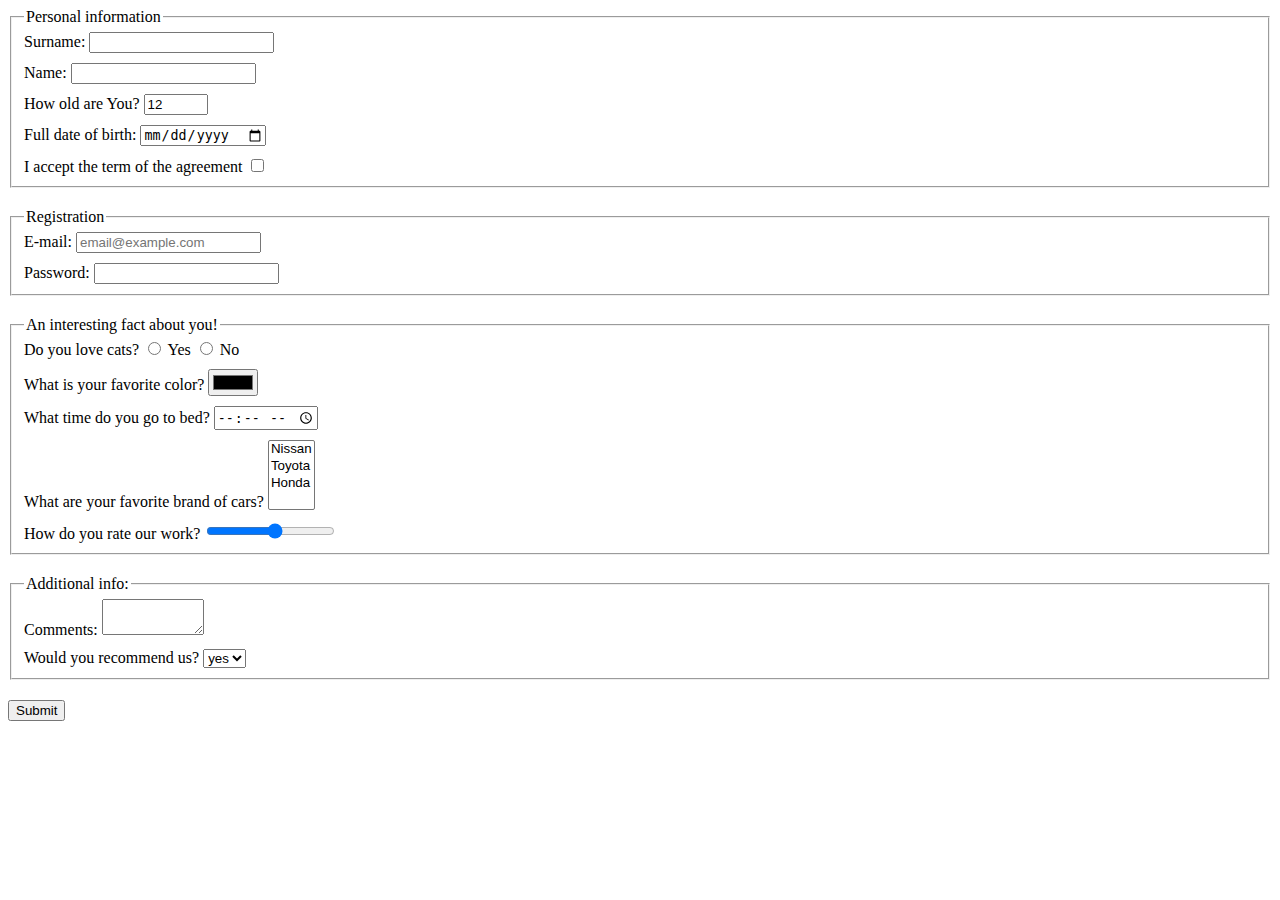
<file: index.html>
<!doctype html><html lang="en"><head><meta charset="UTF-8"><meta name="viewport" content="width=device-width, user-scalable=no, initial-scale=1.0, maximum-scale=1.0, minimum-scale=1.0"><meta http-equiv="X-UA-Compatible" content="ie=edge"><title>HTML Form</title><link rel="stylesheet" href="style.96efb82f.css"></head><body> <script type="text/javascript" src="main.e97352c4.js"></script> <form action="https://mate-academy-form-lesson.herokuapp.com/create-application" method="post"> <fieldset class="edit"> <legend> Personal information </legend> <label for="x" class="rare"> Surname: <input type="text" name="x" required id="x" autocomplete="off"> </label> <label for="e" class="rare"> Name: <input type="text" required name="e" id="e" autocomplete="off"> </label> <label for="age" class="rare"> How old are You? <input type="number" id="age" name="age" value="12" min="1" max="100" required> </label> <label for="birthday" class="rare"> Full date of birth: <input type="date" name="day" id="birthday" min="01;01;1920" max="30;12;2050" required> </label> <label for="term" class="rare"> I accept the term of the agreement <input type="checkbox" name="term" id="term"> </label> </fieldset> <fieldset class="edit"> <legend> Registration </legend> <label for="email" class="rare"> E-mail: <input type="email" name="email" id="email" required placeholder="email@example.com" autocomplete="off"> </label> <label for="scale"> Password: <input type="password" name="number" id="scale" required minlength="8" maxlength="15" autocomplete="off"> </label> </fieldset> <fieldset class="edit"> <legend> An interesting fact about you! </legend> <div for="choose" class="rare"> Do you love cats? <label> <input type="radio" name="animals" id="choose"> Yes </label> <label> <input type="radio" name="animals" id="chooose"> No </label> </div> <label for="rainbow" class="rare"> What is your favorite color? <input type="color" name="rainbow" id="rainbow"> </label> <label for="123" class="rare"> What time do you go to bed? <input type="time" name="oclock" id="123"> </label> <label for="1234" class="rare"> What are your favorite brand of cars? <select name="cars" id="1234" multiple> <option value="brands">Nissan</option> <option value="brands">Toyota</option> <option value="brands">Honda</option> </select> </label> <label for="work" class="rare"> How do you rate our work? <input type="range" name="scale" id="work" min="5" max="20"> </label> </fieldset> <fieldset class="edit"> <legend> Additional info: </legend> <label for="words" class="rare"> Comments: <textarea name="Comments" id="words" cols="10" rows="2" autocomplete="off">
          </textarea> </label> <label for="12" class="rare"> Would you recommend us? <select name="choose" id="12"> <option value="1">yes</option> <option value="2">no</option> </select> </label> </fieldset> <button type="submit">Submit</button> </form> </body></html>
</file>
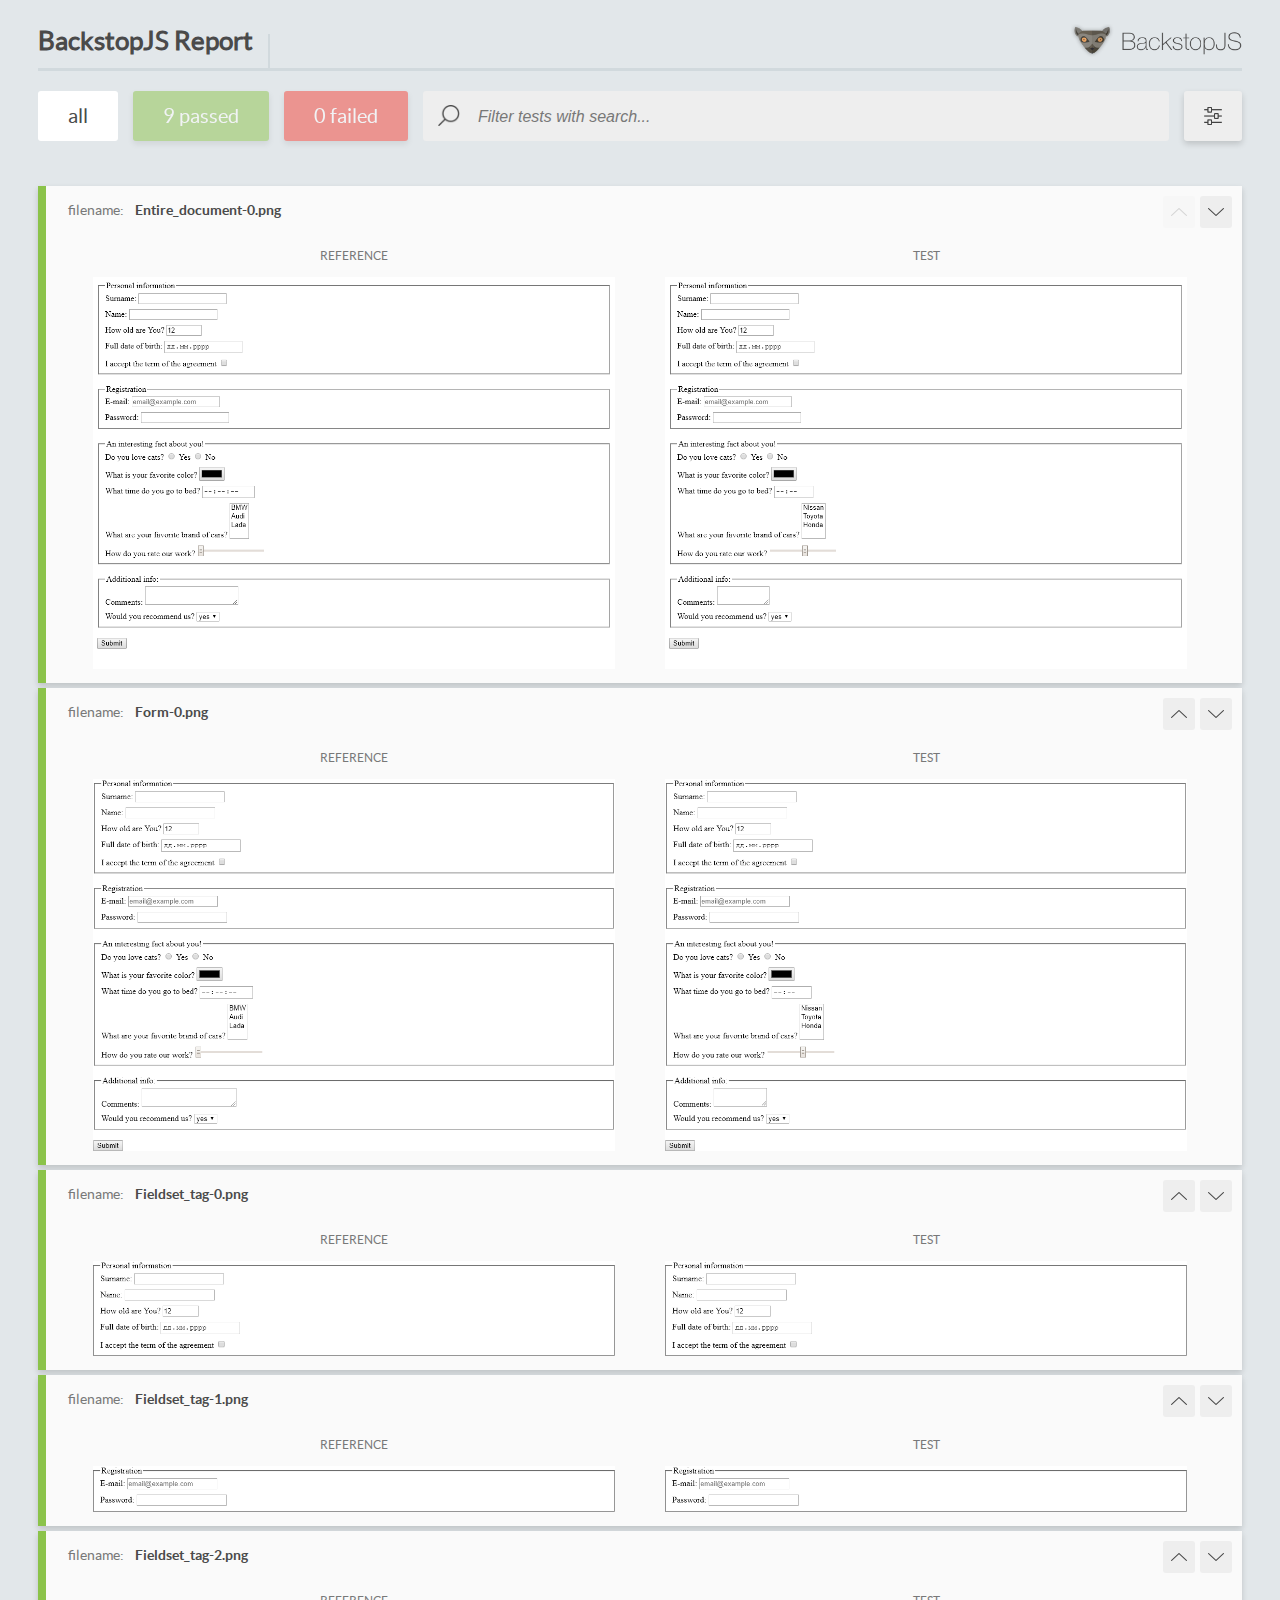
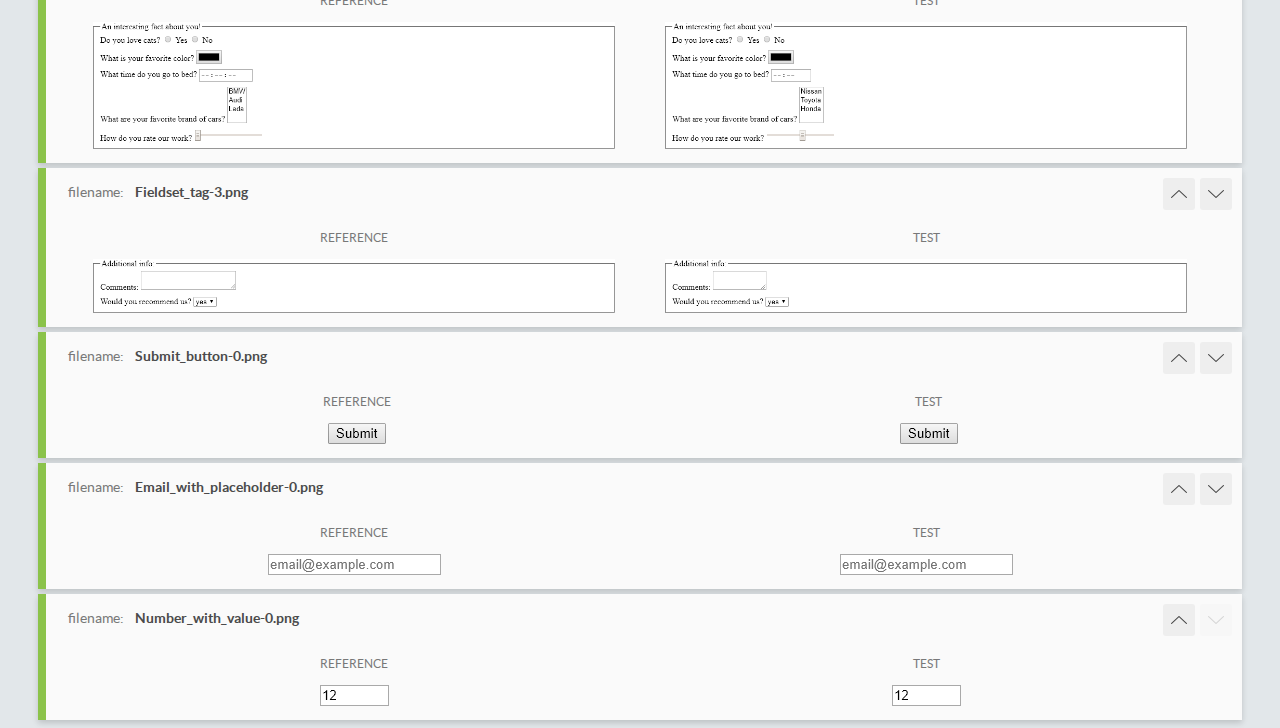
<file: report/html_report/index.html>
<!DOCTYPE html>
<html>
  <head>
    <meta charset="utf-8">
    <title>BackstopJS Report</title>

    <style>
      @font-face {
          font-family: 'latoregular';
          src: url('./assets/fonts/lato-regular-webfont.woff2') format('woff2'),
              url('./assets/fonts/lato-regular-webfont.woff') format('woff');
          font-weight: 400;
          font-style: normal;
      }
      @font-face {
          font-family: 'latobold';
          src: url('./assets/fonts/lato-bold-webfont.woff2') format('woff2'),
              url('./assets/fonts/lato-bold-webfont.woff') format('woff');
          font-weight: 700;
          font-style: normal;
      }

      .ReactModal__Body--open {
          overflow: hidden;
      }
      .ReactModal__Body--open .header {
        display: none;
      }

    </style>
  </head>
  <body style="background-color: #E2E7EA">
    <div id="root">

    </div>
    <script type="text/javascript">
      function report (report) { // eslint-disable-line no-unused-vars
        window.tests = report;
      }
    </script>
    <script type="text/javascript" src="config.js"></script>
    <script type="text/javascript" src="index_bundle.js"></script>
  </body>
</html>
</file>
<file: style.96efb82f.css>
.edit{margin-bottom:20px}.rare:not(:last-child){display:block;margin-bottom:10px}
/*# sourceMappingURL=style.96efb82f.css.map */
</file>
